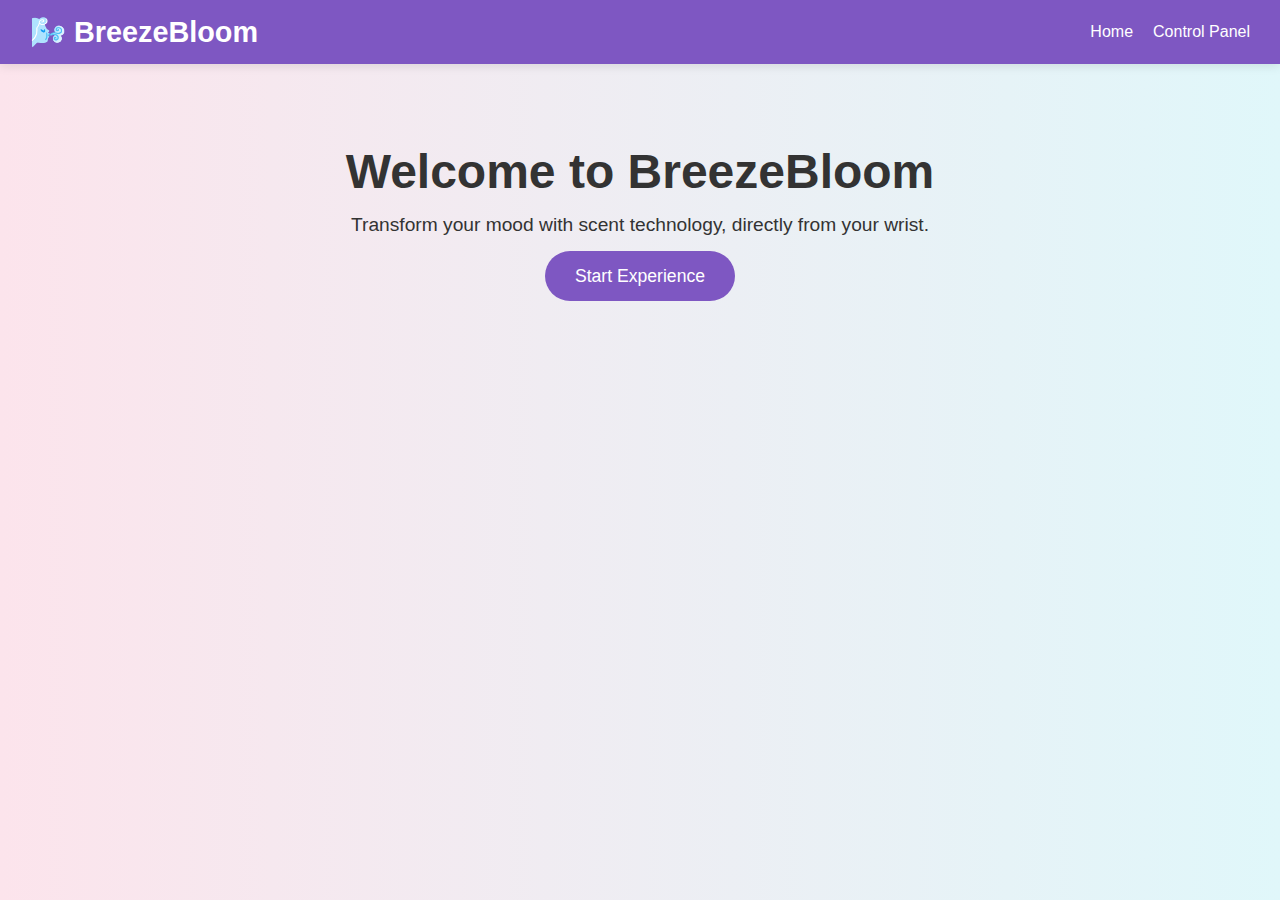
<file: index.html>
<!DOCTYPE html>
<html lang="en">
<head>
  <meta charset="UTF-8" />
  <title>BreezeBloom – Welcome</title>
  <link rel="stylesheet" href="style.css" />
</head>
<body class="home-page">
  <header>
    <nav>
      <div class="logo">🌬️ BreezeBloom</div>
      <ul class="nav-links">
        <li><a href="index.html">Home</a></li>
        <li><a href="control.html">Control Panel</a></li>
      </ul>
    </nav>
  </header>

  <section class="home-container">
    <h1>Welcome to BreezeBloom</h1>
    <p>Transform your mood with scent technology, directly from your wrist.</p>
    <a href="control.html" class="start-btn">Start Experience</a>
  </section>
</body>
</html>
</file>
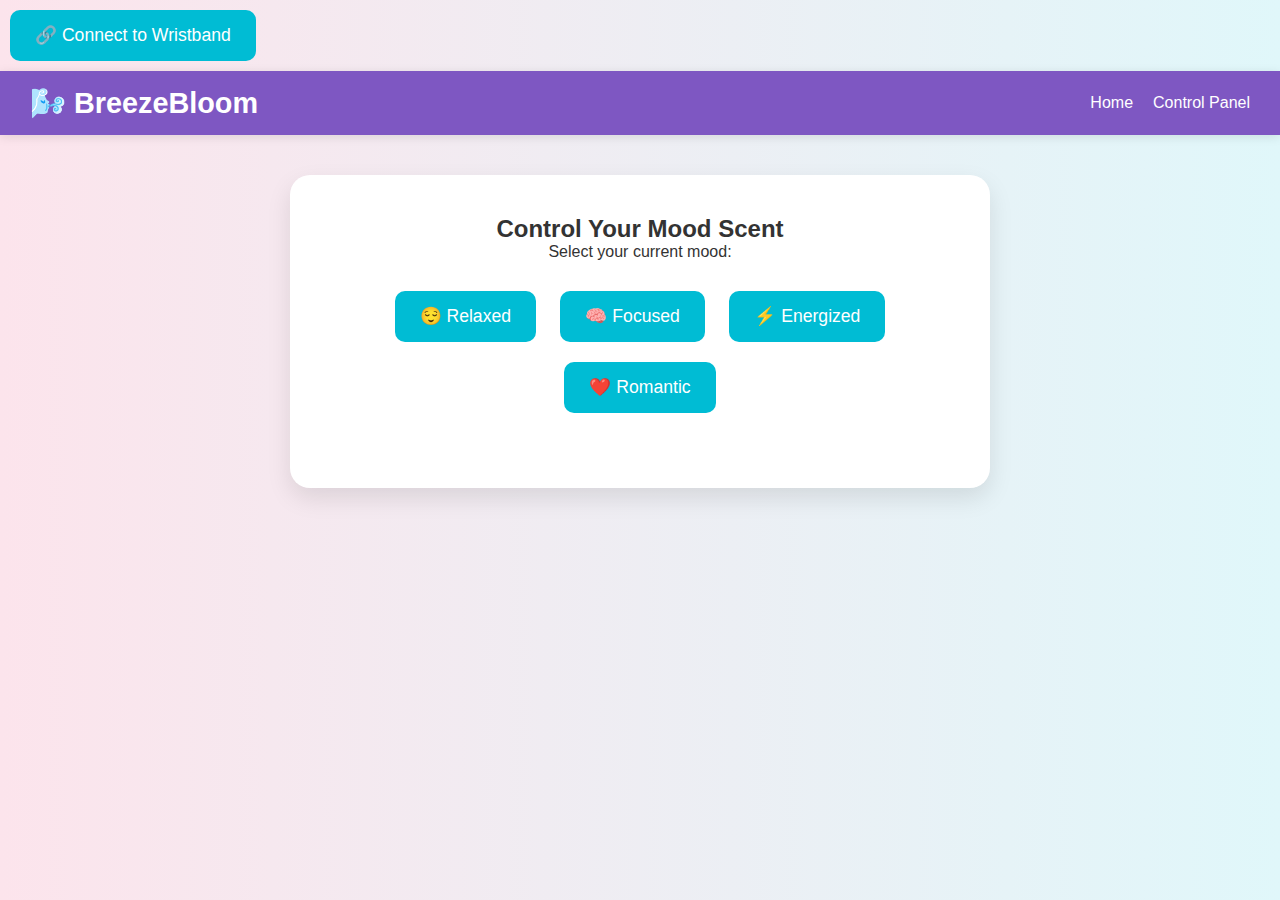
<file: control.html>
<!DOCTYPE html>
<html lang="en">
<head>
  <meta charset="UTF-8" />
  <title>BreezeBloom – Control Panel</title>
  <link rel="stylesheet" href="style.css" />
  <button onclick="connectToWristband()" class="mood-btn">🔗 Connect to Wristband</button>
</head>
<body class="control-page">
  <header>
    <nav>
      <div class="logo">🌬️ BreezeBloom</div>
      <ul class="nav-links">
        <li><a href="index.html">Home</a></li>
        <li><a href="control.html">Control Panel</a></li>
      </ul>
    </nav>
  </header>

  <div class="container">
    <h2>Control Your Mood Scent</h2>
    <p>Select your current mood:</p>

    <div class="mood-options">
      <button class="mood-btn" data-mood="relaxed">😌 Relaxed</button>
      <button class="mood-btn" data-mood="focused">🧠 Focused</button>
      <button class="mood-btn" data-mood="energized">⚡ Energized</button>
      <button class="mood-btn" data-mood="romantic">❤️ Romantic</button>
    </div>

    <div id="feedback" class="feedback"></div>
  </div>

  <script src="script.js"></script>
</body>
</html>
</file>
<file: style.css>
/* Reset & Base */
* {
  box-sizing: border-box;
  margin: 0;
  padding: 0;
}

body {
  font-family: 'Segoe UI', sans-serif;
  background: linear-gradient(to right, #fce4ec, #e0f7fa);
  color: #333;
  min-height: 100vh;
}

/* Navbar */
nav {
  display: flex;
  justify-content: space-between;
  align-items: center;
  background: #7e57c2;
  padding: 15px 30px;
  box-shadow: 0 2px 10px rgba(0,0,0,0.1);
}

.logo {
  font-size: 1.8rem;
  color: white;
  font-weight: bold;
}

.nav-links {
  list-style: none;
  display: flex;
  gap: 20px;
}

.nav-links a {
  color: white;
  text-decoration: none;
  font-size: 1rem;
  transition: color 0.3s;
}

.nav-links a:hover {
  color: #c5cae9;
}

/* Home Page Styling */
.home-container {
  text-align: center;
  padding: 80px 20px;
}

.home-container h1 {
  font-size: 3rem;
  margin-bottom: 15px;
}

.home-container p {
  font-size: 1.2rem;
  margin-bottom: 30px;
}

.start-btn {
  background: #7e57c2;
  color: white;
  padding: 15px 30px;
  border-radius: 30px;
  font-size: 1.1rem;
  text-decoration: none;
  transition: 0.3s;
}

.start-btn:hover {
  background: #5e35b1;
}

/* Control Page */
.container {
  max-width: 700px;
  margin: 40px auto;
  background: white;
  padding: 40px;
  border-radius: 20px;
  box-shadow: 0 10px 25px rgba(0, 0, 0, 0.1);
  text-align: center;
}

.mood-options {
  margin-top: 20px;
}

.mood-btn {
  margin: 10px;
  padding: 15px 25px;
  border: none;
  border-radius: 10px;
  background: #00bcd4;
  color: white;
  font-size: 1.1rem;
  cursor: pointer;
  transition: transform 0.2s, background 0.3s;
}

.mood-btn:hover {
  background: #008ba3;
  transform: scale(1.05);
}

.feedback {
  margin-top: 25px;
  font-size: 1.3rem;
  color: #6a1b9a;
  animation: fadeIn 0.6s ease-in-out;
}

@keyframes fadeIn {
  from { opacity: 0; transform: translateY(10px); }
  to { opacity: 1; transform: translateY(0); }
}

/* Responsive */
@media (max-width: 600px) {
  .nav-links {
    flex-direction: column;
    gap: 10px;
  }

  .home-container h1 {
    font-size: 2.2rem;
  }

  .mood-btn {
    width: 90%;
  }
}
</file>
